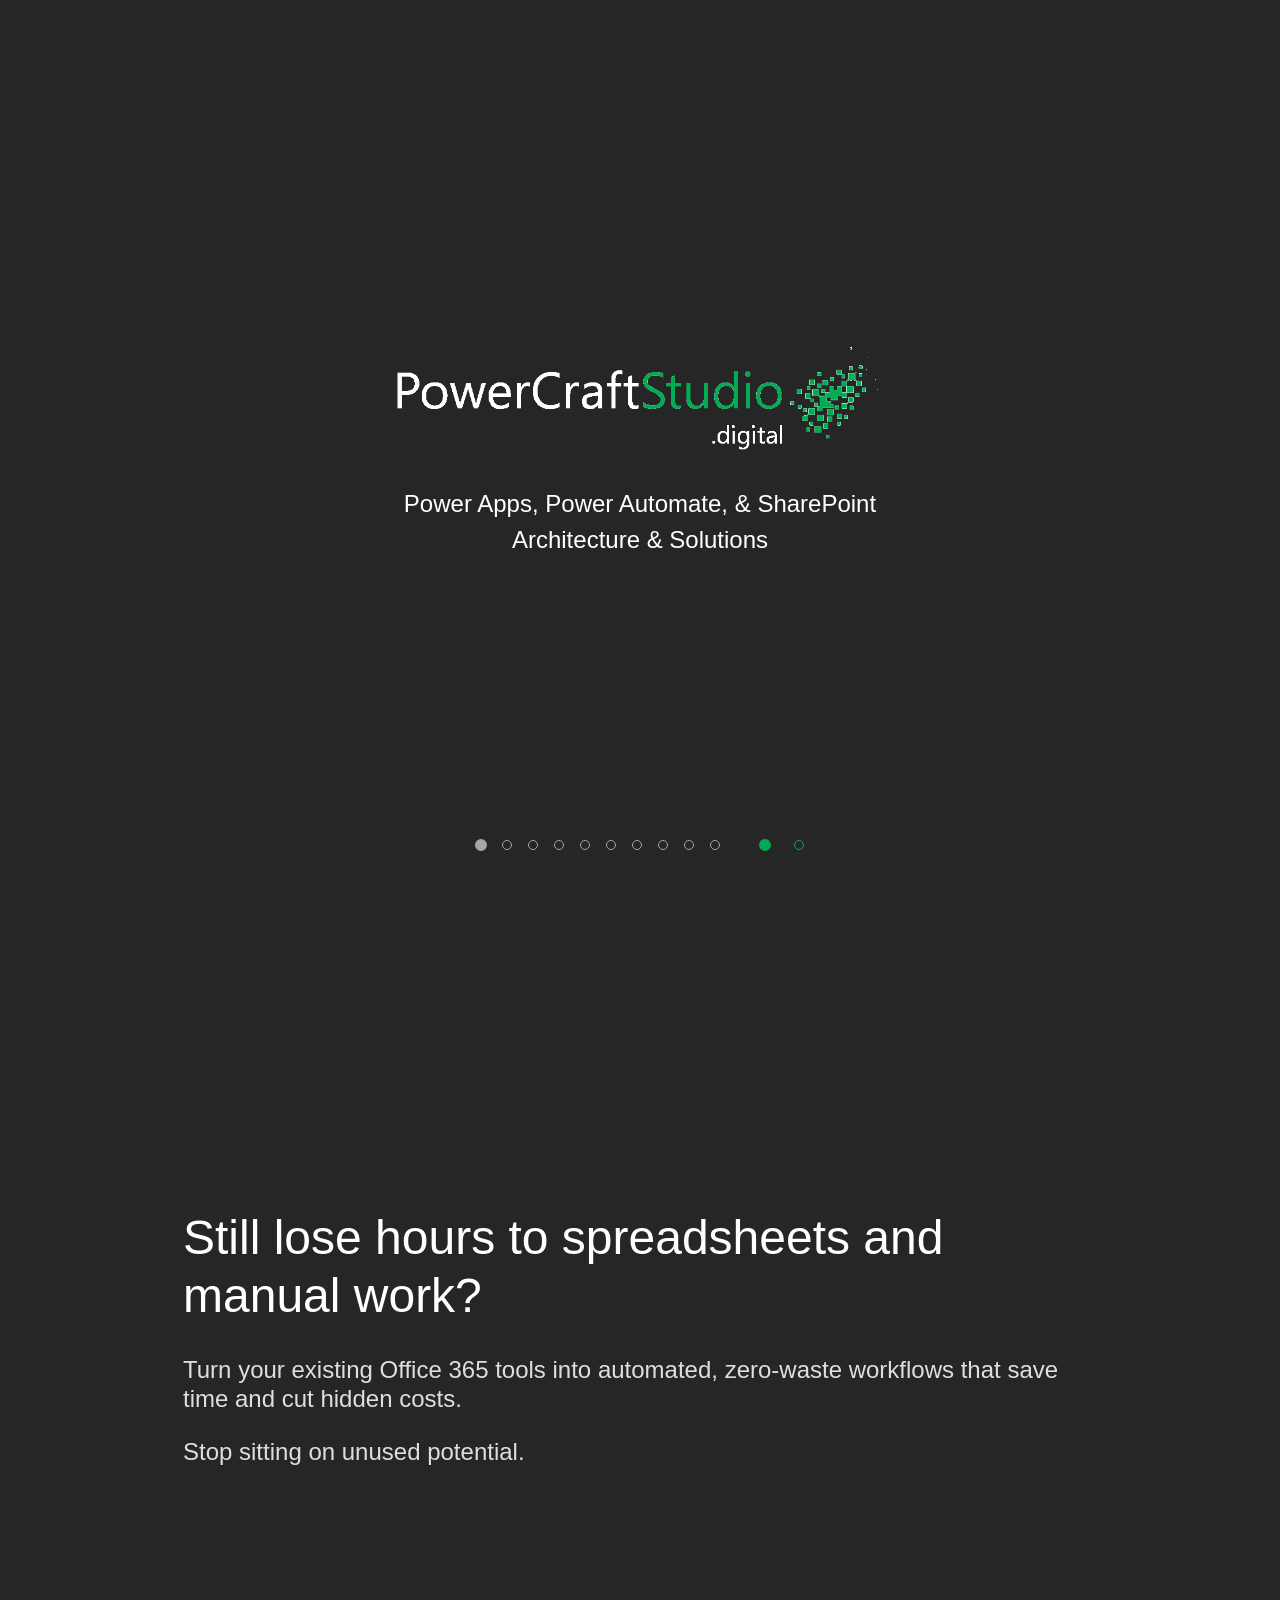
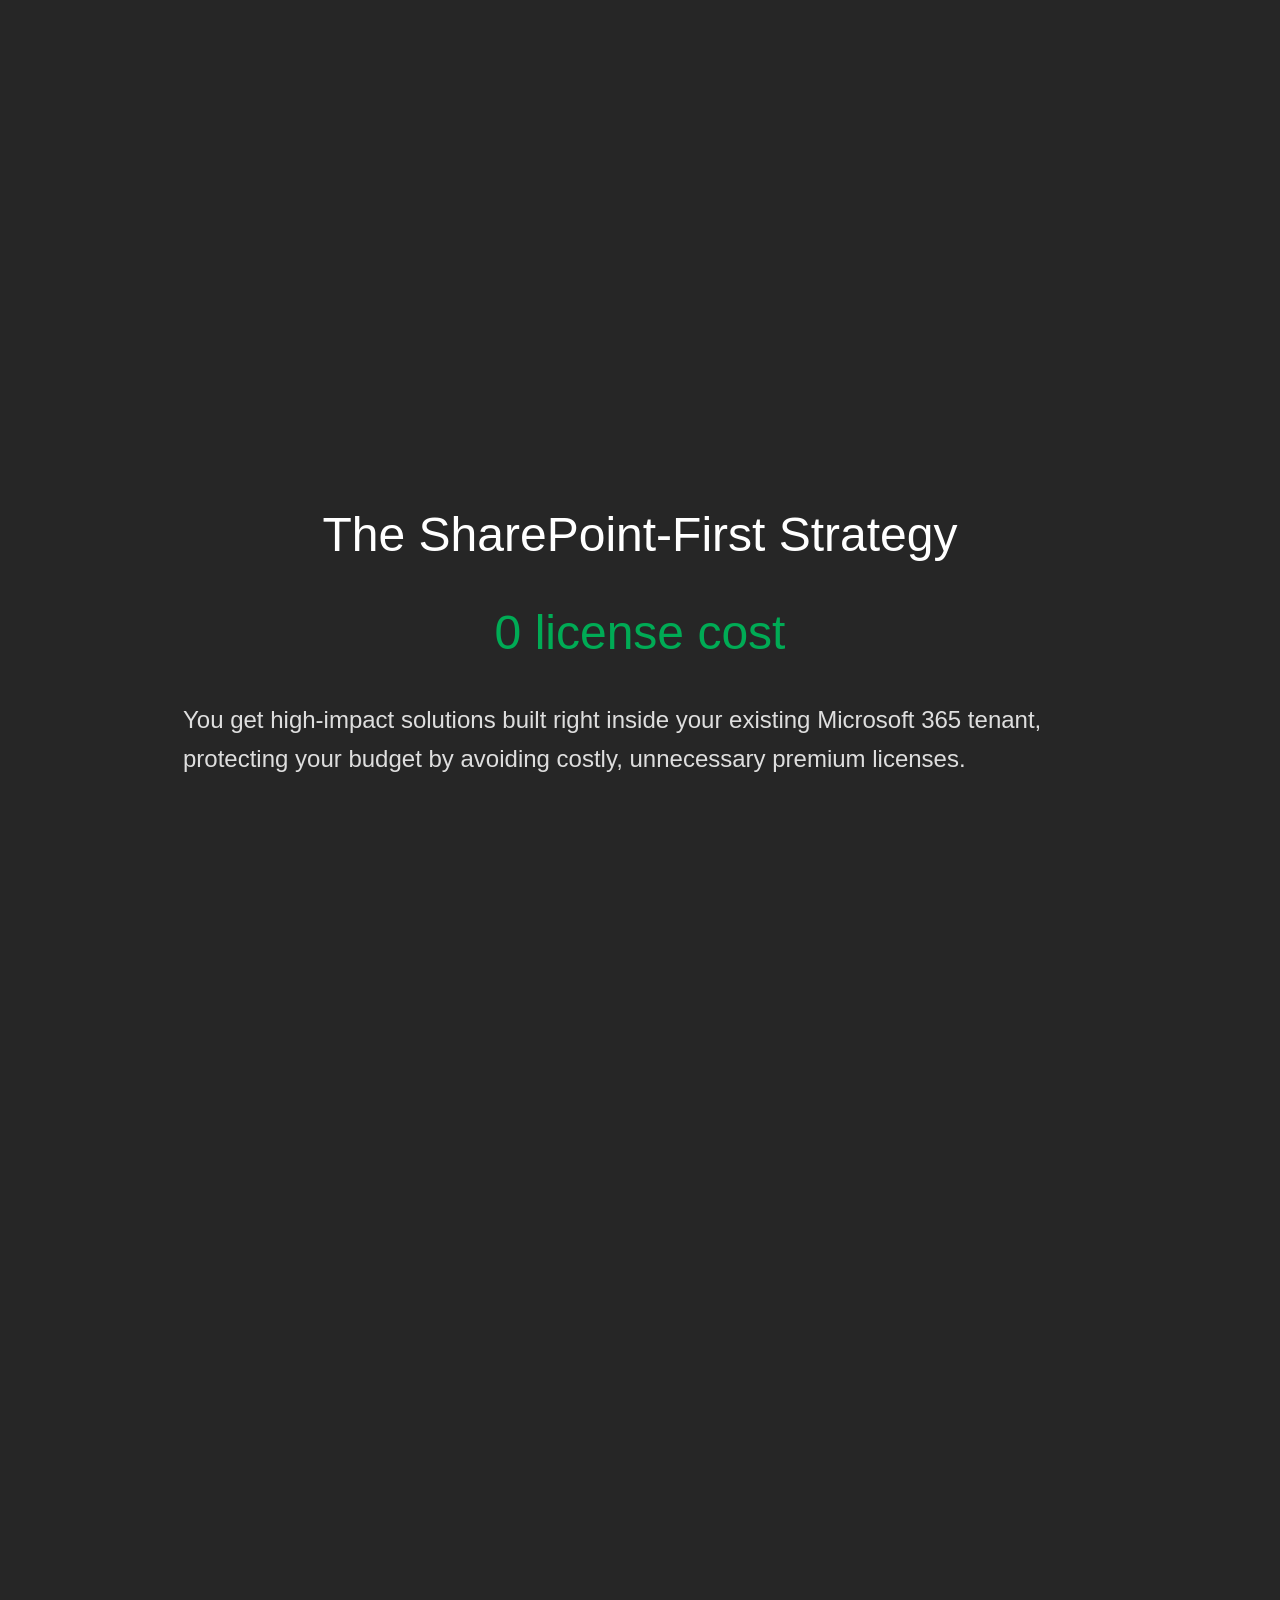
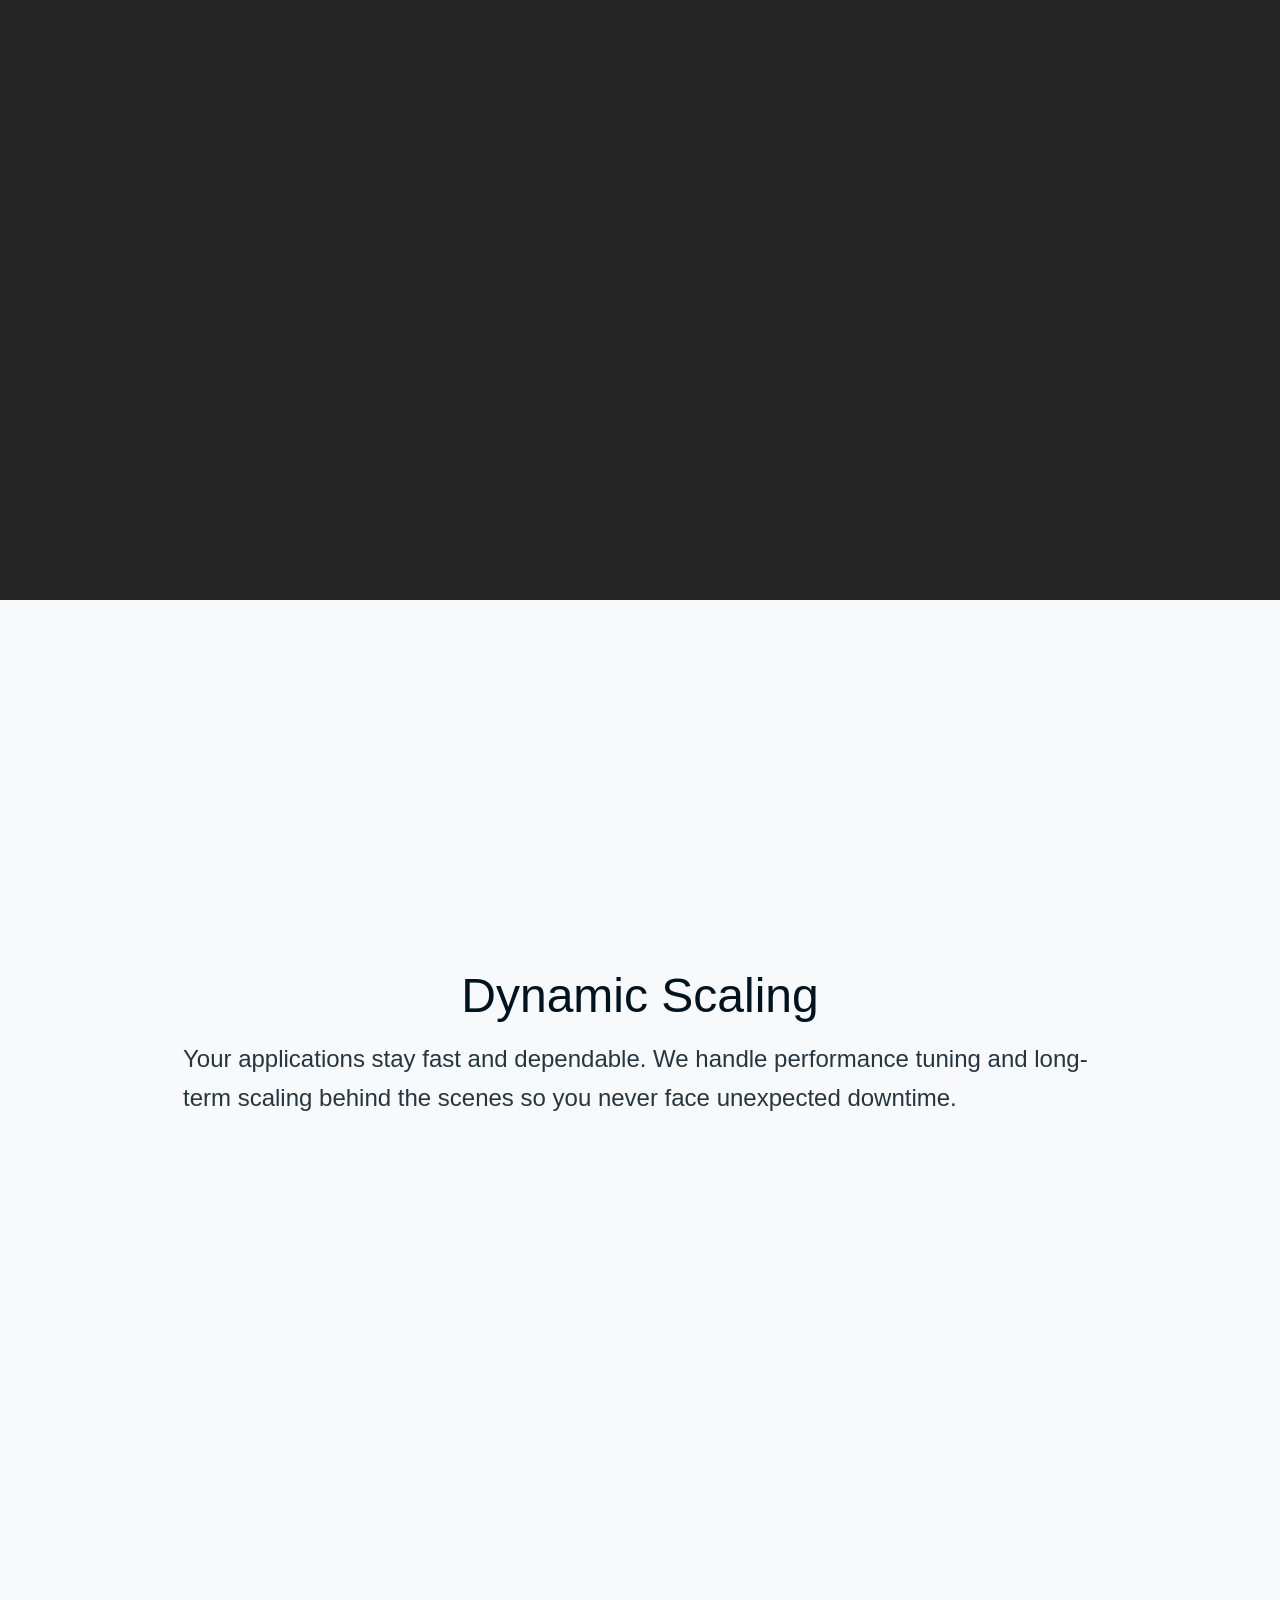
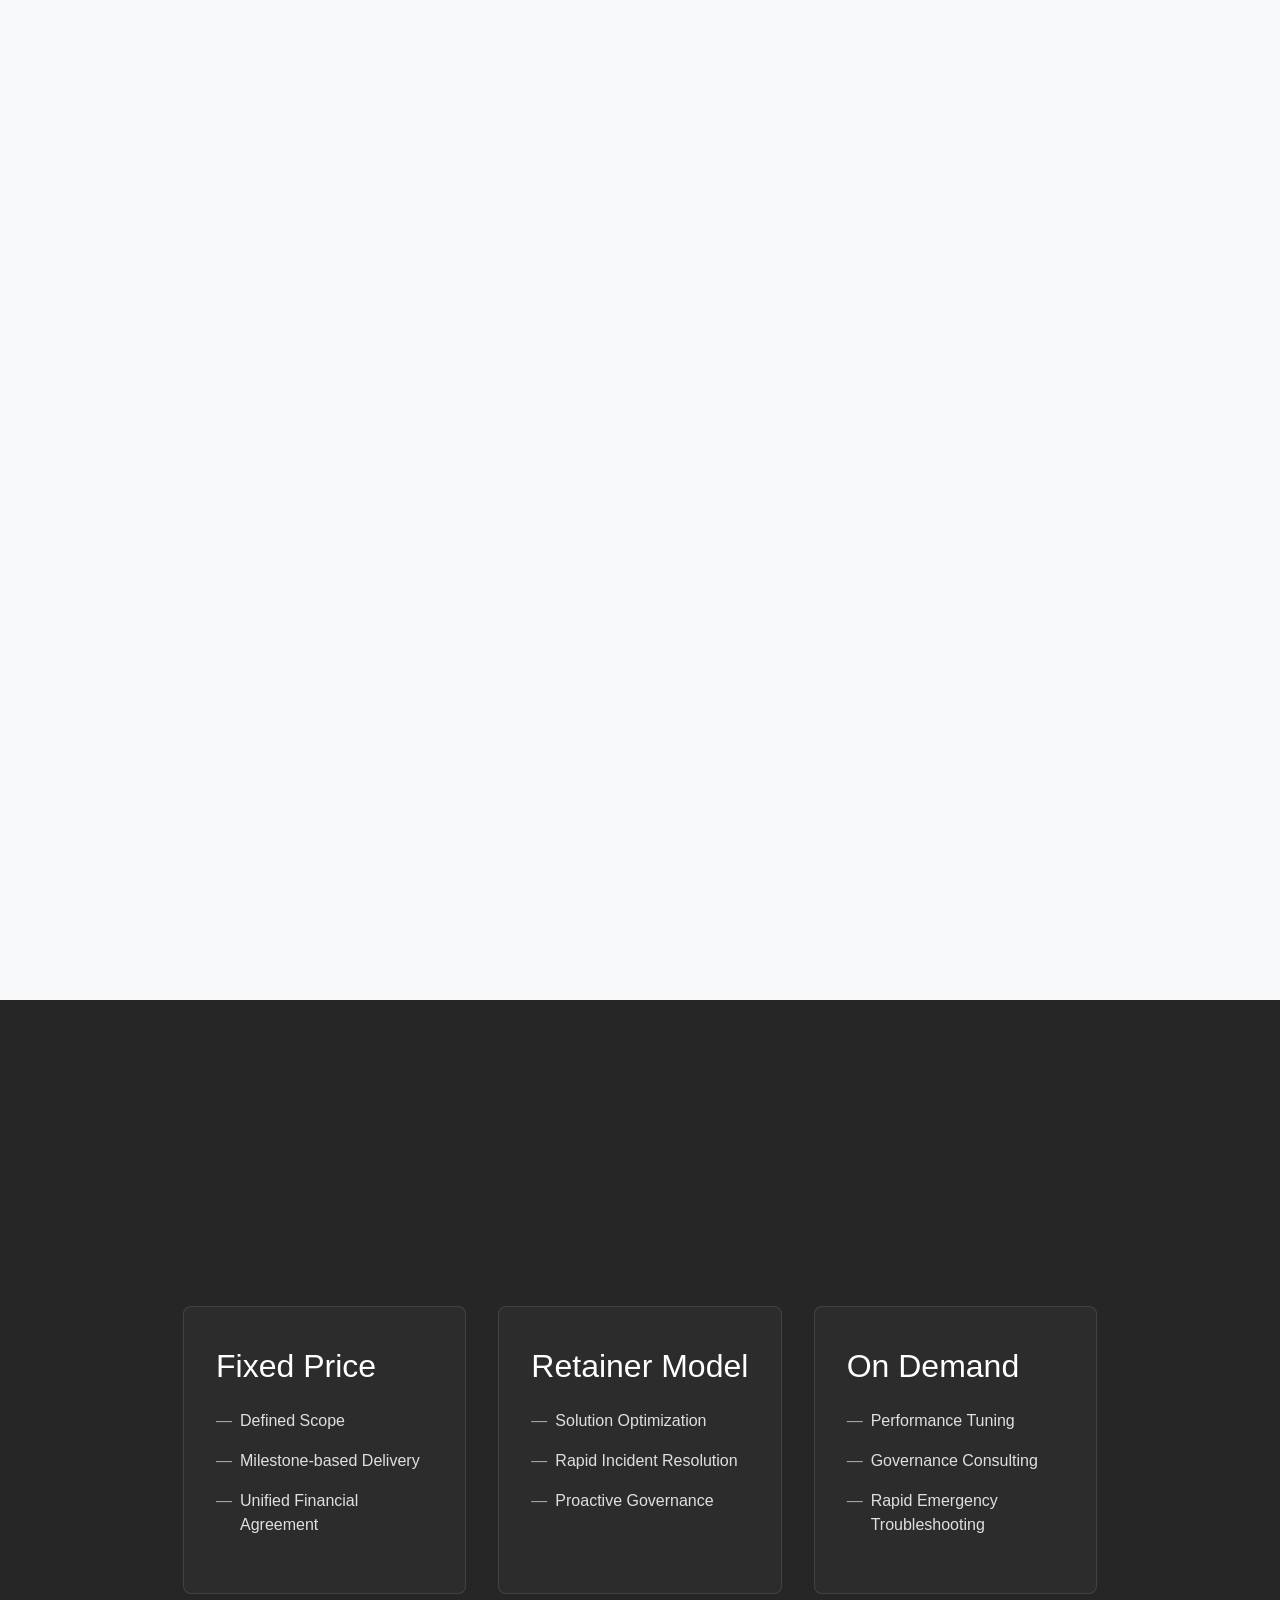
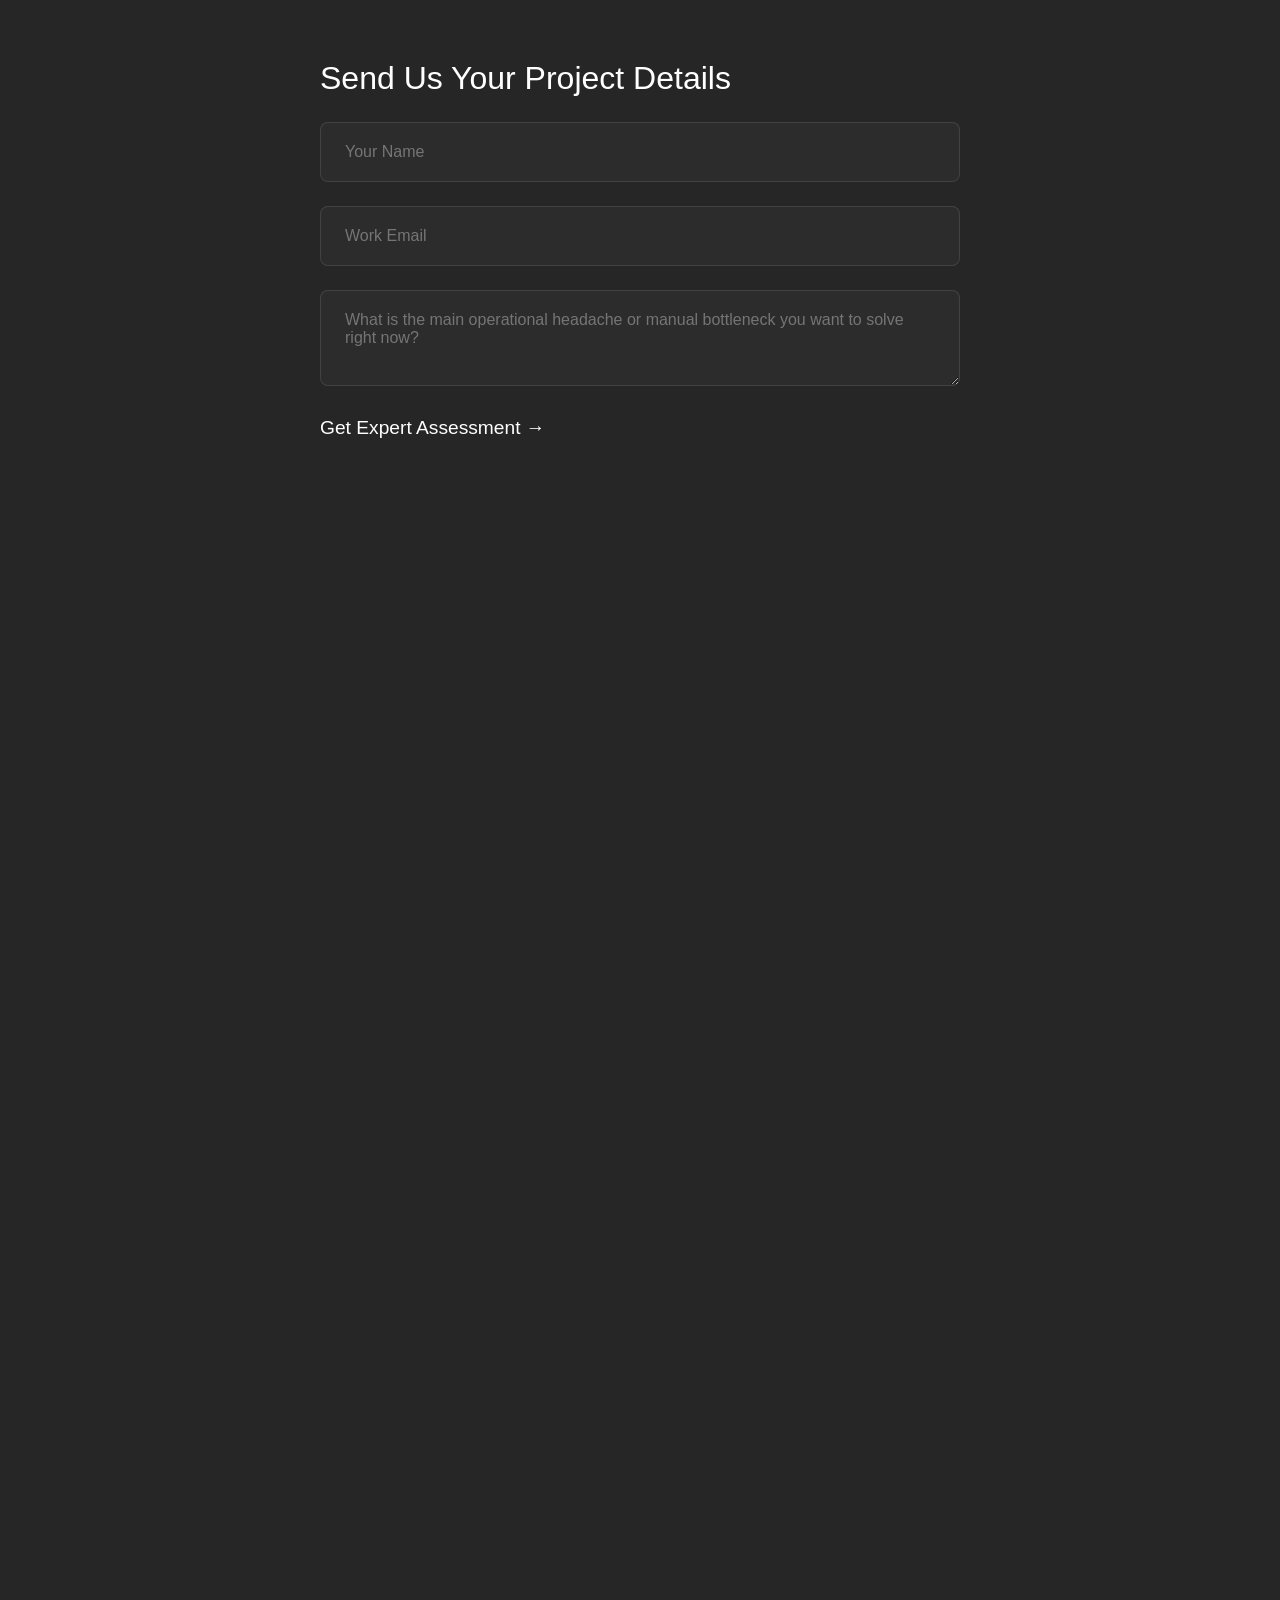
<file: index.html>
<!DOCTYPE html>
<html lang="en">

<head>
    <meta charset="UTF-8">
    <meta name="viewport" content="width=device-width, initial-scale=1.0">
    <title>PowerCraftStudio</title>
    <link rel="stylesheet" href="css/style.css">
</head>

<body class="lang-en page-landing">

    <!-- O container pai do header precisa ser isolado -->
    <div id="mobile-header-portal">
        <header class="mobile-lang-header">
            <div class="mobile-lang-options">
                <button class="lang-dot active" id="btnEnMobile" data-lang="en" title="English"></button>
                <button class="lang-dot" id="btnPtMobile" data-lang="pt" title="Português"></button>
            </div>
        </header>
    </div>
    <!-- ... resto do HTML ... -->

    <!-- GLOBAL LAYERS: Floating centered at the top of the screen -->
    <!--div class="nav-navigation-container" style="text-align: center; position: absolute; bottom: 20px; left: 0; right: 0;""-->
    <div class="global-navigation-overlay">
        <nav class="global-menu">
            <!-- 6 Section Navigation Dots with Dynamic Language Tooltips -->
            <a href="#landing" class="nav-dot active" data-en="Top" data-pt="Inicio"></a>
            <a href="#home" class="nav-dot" data-en="Challenge" data-pt="Desafio"></a>
            <a href="#about" class="nav-dot" data-en="Our Approach" data-pt="Nossa Abordagem"></a>
            <a href="#services" class="nav-dot" data-en="Capabilities" data-pt="Especialidades"></a>
            <a href="#engagement" class="nav-dot" data-en="Flexibility" data-pt="Flexibilidade"></a>
            <a href="#contact" class="nav-dot" data-en="Start a Conversation" data-pt="Vamos Conversar"></a>

            <!-- Case Navigation Dots with Tooltips -->
            <a href="#case-1" class="nav-dot" data-en="Marketing Funds" data-pt="Verbas de Marketing"></a>
            <a href="#case-2" class="nav-dot" data-en="Variable Compensation" data-pt="Remuneração Variável"></a>
            <a href="#case-3" class="nav-dot" data-en="Customer Registration" data-pt="Cadastro de Clientes"></a>
            <a href="#case-4" class="nav-dot" data-en="Digital Purchase" data-pt="Requisição Digital"></a>

            <!-- Two Equal-Sized Clean Language Dots with Dynamic Language Tooltips (No text inside) -->
            <button class="lang-dot active" id="btnEn" data-en="English" data-pt="Inglês"></button>
            <button class="lang-dot" id="btnPt" data-en="Portuguese" data-pt="Português"></button>
        </nav>
    </div>

    <!-- ============================================================
     LANDING — tela de abertura (só na home)
     ============================================================ -->
    <section id="landing" class="landing !important">
        <div class="landing__content">
            <img src="img/logo.png" alt="PowerCraftStudio" class="landing__logo">
            <div id="logoWrapper" class="logo-wrapper">
                <p class="landing__tagline" data-en="Power Apps, Power Automate, & SharePoint Architecture & Solutions"
                    data-pt="Power Apps, Power Automate & SharePoint Arquitetura & Soluções">
                    Power Apps, Power Automate, & SharePoint Architecture & Solutions
                </p>

                <div class="image-popup expanded-card">
                    <img src="img/power-platform.png" alt="Logo Popup Preview">
                </div>
            </div>
        </div>
    </section>

    <!-- Logo Fixo Global no Canto Superior Direito -->
    <div class="global-logo-overlay">
        <img src="img/logo.png" alt="PowerCraftStudio" id="globalLogo" />
    </div>

    <!-- FIRST COMPONENT PANEL: HOME SECTION -->
    <section id="home" class="main-section single-view">
        <main class="section-core">
            <div class="text-group">
                <h4 class="section-badge" data-en="Enterprise Automation" data-pt="Automação Emprwsarial">Enterprise Automation</h4>
                <h1 data-en="Still lose hours to spreadsheets and manual work?"
                    data-pt="Ainda perde horas em planilhas e trabalho manual?">
                    Still lose hours to spreadsheets and manual work?</h1>
                <h3 data-en="Turn your existing Office 365 tools into automated, zero-waste workflows that save time and cut hidden costs."
                    data-pt="Transforme as ferramentas que você já tem no Office 365 em fluxos automatizados que economizam tempo e eliminam custos invisíveis.">
                    Turn your existing Office 365 tools into automated, zero-waste
                    workflows that save time and cut hidden costs.</h3>
                <h3 data-en="Stop sitting on unused potential." data-pt="Pare de deixar potencial estocado.">
                    Stop sitting on unused potential.</h3>
                <!--div id="logoWrapper" class="logo-wrapper">
                    <div>
                        <h3 style="margin-bottom: 0px !important;"
                            data-en="Continue to see what we can do for you with Power Platform."
                            data-pt="Continue a explorar o que podemos fazer por você com a Power Platform.">Continue to
                            see what we can do for you
                            with Power Platform.</h3><br>
                        <h4 style="color:#A6A6A6" data-en="(Mouse over here)"
                            data-pt="(Passe o cursor sobre esta área)">(Mouse over here)
                        </h4>
                    </div>
                    <!-div class="image-popup expanded-card">
                        <img src="img/power-platform.png" alt="Logo Popup Preview">

                    </div>
                </div-->
                <!--img class="logo-img" src="img/logo.png" alt="Logo"-->
            </div>
        </main>
    </section>

    <!-- DYNAMIC LAYERED ABOUT SECTION -->
    <section id="about" class="about-sticky-timeline">
        <div class="sticky-viewport-container">
            <!-- LAYER 0: Intro -->
            <div class="about-layer layer-intro active-layer">
                <h4 class="section-badge" data-en="Our Approach" data-pt="Nossa Abordagem">Our Approach</h4>
                <div class="section-core single-inner-layout">
                    <div class="text-group central-intro">
                        <h1 data-en="Engineering That Eliminates Friction" data-pt="Engenharia Que Elimina Fricção">
                            Engineering That Eliminates Friction</h1>
                        <h3 data-en="We help your enterprise run at peak efficiency, turning complex, messy workflows into smooth, reliable applications that your team will actually love to use."
                            data-pt="Ajudamos sua empresa a operar com máxima eficiência, transformando fluxos complexos e caóticos em aplicações fluidas e confiáveis que sua equipe vai gostar de usar.">
                            We help your enterprise run at peak efficiency, turning complex, messy workflows into
                            smooth,
                            reliable applications that your team will actually love to use.
                        </h3>
                    </div>
                </div>
                <!-- Dica de Scroll Visual com Tooltip à Esquerda -->
                <div class="scroll-arrow-container">
                    <div class="scroll-arrow">↓</div>
                    <span class="scroll-tooltip" data-en="Scroll to reveal layers"
                        data-pt="Role para explorar as camadas">
                        Scroll to reveal layers
                    </span>
                </div>
            </div>
            <!-- LAYER 1: Process Cycle Time -->
            <div class="about-layer layer-card" id="card-layer-1">
                <h4 class="section-badge" data-en="Our Approach" data-pt="Nossa Abordagem">Our Approach</h4>
                <div class="section-core split-columns-layout">
                    <div class="column-left-media">
                        <h1 style="margin-bottom: 40px;" data-en="Process Cycle Time"
                            data-pt="Tempo de Ciclo de Processos">Process Cycle Time</h1>
                        <div class="key-indicator-pill" style="text-align: left;">
                            <h1 class="about-col__indicator" data-en="80% faster" data-pt="80% mais rápido">80%
                                faster</h1>
                        </div>
                        <div class="column-right-text">
                            <h3 data-en="Your team gets hours back by cutting out manual bottlenecks, bloated spreadsheets, and clunky steps that traditional IT usually leaves behind."
                                data-pt="Sua equipe recupera horas preciosas ao eliminarmos gargalos manuais, planilhas inchadas e etapas engessadas que a TI tradicional costuma ignorar.">
                                Your team gets hours back by cutting out manual bottlenecks, bloated spreadsheets, and
                                clunky steps that traditional IT usually leaves behind.
                            </h3>
                        </div>
                    </div>
                </div>
            </div>
            <!-- LAYER 2: Operational Effort -->
            <div class="about-layer layer-card" id="card-layer-2">
                <h4 class="section-badge" data-en="Our Approach" data-pt="Nossa Abordagem">Our Approach</h4>
                <div class="section-core split-columns-layout">
                    <div class="column-left-media">
                        <h1 style="margin-bottom: 40px;" data-en="Operational Effort" data-pt="Esforço Operacional">
                            Operational Effort</h1>
                        <div class="key-indicator-pill">
                            <h1 class="about-col__indicator" data-en="70%+ less" data-pt="70%+ menos">70%+ less
                            </h1>
                        </div>
                        <div class="column-right-text">
                            <h3 data-en="You don’t need a disruptive software overhaul. We connect the Power Platform directly to your legacy systems, giving your departments custom, secure tools in weeks instead of months."
                                data-pt="Você não precisa de uma reforma dolorosa de software. Conectamos a Power Platform diretamente aos seus sistemas legados, entregando ferramentas departamentais seguras e sob medida em semanas, e não meses.">
                                You don’t need a disruptive software overhaul. We connect the Power Platform
                                directly to your legacy systems, giving your departments custom, secure tools in weeks
                                instead of months.
                            </h3>
                        </div>
                    </div>
                </div>
            </div>


            <!-- LAYER 3: The SharePoint-First Strategy -->
            <div class="about-layer layer-card" id="card-layer-3">
                <h4 class="section-badge" data-en="Our Approach" data-pt="Nossa Abordagem">Our Approach</h4>
                <div class="section-core split-columns-layout">
                    <div class="column-left-media">
                        <h1 style="margin-bottom: 40px;" data-en="The SharePoint-First Strategy"
                            data-pt="Estratégia SharePoint-First">The SharePoint-First Strategy</h1>
                        <div class="key-indicator-pill">
                            <h1 data-en="0 license cost" data-pt="0 custo de licença">0 license cost</h1>
                        </div>
                        <div class="column-right-text">
                            <h3 data-en="You get high-impact solutions built right inside your existing Microsoft 365 tenant, protecting your budget by avoiding costly, unnecessary premium licenses."
                                data-pt="Você ganha soluções de alto impacto construídas diretamente no seu ambiente atual do Microsoft 365, protegendo o seu orçamento ao evitar licenças premium caras e desnecessárias.">
                                You get high-impact solutions built right inside your existing Microsoft 365 tenant,
                                protecting your budget by avoiding costly, unnecessary premium licenses.
                            </h3>
                        </div>
                    </div>
                </div>
            </div>
        </div>
    </section>

    <!-- DYNAMIC LAYERED SERVICES SECTION -->
    <section id="services" class="about-sticky-timeline services-theme-override">
        <div class="sticky-viewport-container">

            <!-- LAYER 0: Intro -->
            <div class="about-layer layer-intro active-layer">
                <h4 class="section-badge" data-en="Capabilities" data-pt="Especialidades">Capabilities</h4>
                <div class="section-core single-inner-layout">
                    <div class="text-group central-intro">
                        <h1 style="font-weight: 400;" data-en="High-Performance Execution, Zero Headaches"
                            data-pt="Alta Performance, Zero Dor de Cabeça">
                            High-Performance Execution, Zero Headaches</h1>
                        <h3 style="font-weight: 400;"
                            data-en="Smart engineering designed to mitigate risks, secure predictable results, and scale your ROI."
                            data-pt="Engenharia inteligente projetada para mitigar riscos, garantir resultados previsíveis e escalar o seu ROI.">
                            Smart engineering designed to mitigate risks,
                            secure predictable results, and scale your ROI.</h3>
                    </div>
                </div>
                <!-- Dica de Scroll Visual com Tooltip à Esquerda -->
                <div class="scroll-arrow-container">
                    <div class="scroll-arrow">↓</div>
                    <span class="scroll-tooltip" data-en="Scroll to reveal layers"
                        data-pt="Role para explorar as camadas">
                        Scroll to reveal layers
                    </span>
                </div>
            </div>

            <!-- LAYER 1: End-to-End Execution -->
            <div class="about-layer layer-card" id="services-card-layer-1">
                <h4 class="section-badge" data-en="Capabilities" data-pt="Especialidades">Capabilities</h4>
                <div class="section-core split-columns-layout">
                    <div class="column-left-media">
                        <div class="column-left-media">
                            <h1 style="margin-bottom: 40px; font-weight: 400; " data-en="End-to-End Execution & Rollout"
                                data-pt="Execução e Implantação de Ponta a Ponta">
                                End-to-End Execution & Rollout</h1>
                        </div>
                        <div class="column-right-text">
                            <h3 style="font-weight: 400;"
                                data-en="You get clear project mapping, custom engineering, and smooth multi-platform rollouts, so your team can start using the tools quickly without launch disruptions."
                                data-pt="Você recebe mapeamento claro de projetos, engenharia sob medida e implantações suaves em multiplataforma para que sua equipe comece a usar as ferramentas rapidamente e sem interrupções.">
                                You get clear project mapping, custom engineering, and smooth multi-platform rollouts—so
                                your team can start using the tools quickly without launch disruptions.
                            </h3>
                        </div>
                    </div>
                </div>
            </div>

            <!-- LAYER 2: Scalable Architecture -->
            <div class="about-layer layer-card" id="services-card-layer-2">
                <h4 class="section-badge" data-en="Capabilities" data-pt="Especialidades">Capabilities</h4>
                <div class="section-core split-columns-layout">
                    <div class="column-left-media">
                        <div class="column-left-media">
                            <h1 style="font-weight: 400;" data-en="Scalable Architecture & System Design"
                                data-pt="Arquitetura Escalável e Design de Sistemas">
                                Scalable Architecture & System Design</h1>
                        </div>
                        <div class="column-right-text">
                            <h3 style="font-weight: 400;"
                                data-en="We build robust, secure systems that plug directly into what you already have, saving your IT team from maintenance nightmares as your company grows."
                                data-pt="Criamos sistemas robustos e seguros que se conectam diretamente ao que você já possui, poupando sua equipe de TI de pesadelos de manutenção conforme sua empresa cresce.">
                                We build robust, secure systems that plug directly into what you already have, saving
                                your
                                IT team from maintenance nightmares as your company grows.
                            </h3>
                        </div>
                    </div>
                </div>
            </div>

            <!-- LAYER 3: Proactive Optimization -->
            <div class="about-layer layer-card" id="services-card-layer-3">
                <h4 class="section-badge" data-en="Capabilities" data-pt="Especialidades">Capabilities</h4>
                <div class="section-core split-columns-layout">
                    <div class="column-left-media">
                        <div class="column-left-media">
                            <h1 data-en="Dynamic Scaling" data-pt="Escalabilidade Dinâmica" style="font-weight: 400;">
                                Dynamic Scaling</h1>
                        </div>
                        <div class="column-right-text">
                            <h3 style="font-weight: 400;"
                                data-en="Your applications stay fast and dependable. We handle performance tuning and long-term scaling behind the scenes so you never face unexpected downtime."
                                data-pt="Suas aplicações permanecem rápidas e confiáveis. Cuidamos do ajuste fino e da escalabilidade nos bastidores para que você nunca enfrente paradas inesperadas.">
                                Your applications stay fast and dependable. We handle performance tuning and long-term
                                scaling behind the scenes so you never face unexpected downtime.
                            </h3>
                        </div>
                    </div>
                </div>
            </div>
        </div>
    </section>

    <!-- ENGAGEMENT SECTION -->
    <section id="engagement" class="about-sticky-timeline">
        <div class="sticky-viewport-container">

            <!-- LAYER 0: Intro View -->
            <div class="about-layer layer-intro active-layer">
                <h4 class="section-badge" data-en="Flexibility" data-pt="Flexibilidade">Flexibility</h4>
                <div class="section-core single-inner-layout">
                    <div class="text-group central-intro">
                        <h1 data-en="Tailored Collaboration Models" data-pt="Modelos de Parceria Sob Medida">Tailored
                            Collaboration Models</h1>
                        <br>
                        <h3 data-en="Structured Predictability & Ad-Hoc Agility. Services can be contracted as a comprehensive end-to-end initiative or as standalone specialized modules tailored to your immediate needs."
                            data-pt="Previsibilidade Estruturada e Agilidade Sob Demanda. Os serviços podem ser contratados como um projeto completo de ponta a ponta ou como módulos especializados individuais adaptados às suas necessidades imediatas.">
                            Structured Predictability & Ad-Hoc Agility. Services can be contracted as a comprehensive
                            end-to-end initiative or as standalone specialized modules tailored to your immediate needs.
                        </h3>
                    </div>
                </div>
                <!-- Dica de Scroll Visual com Tooltip à Esquerda -->
                <div class="scroll-arrow-container">
                    <div class="scroll-arrow">↓</div>
                    <span class="scroll-tooltip" data-en="Scroll to reveal layers"
                        data-pt="Role para explorar as camadas">
                        Scroll to reveal layers
                    </span>
                </div>
            </div>

            <!-- LAYER 1: 3-Column Models Grid -->
            <div class="about-layer layer-card" id="engagement-layer-1">
                <h4 class="section-badge" data-en="Flexibility" data-pt="Flexibilidade">Flexibility</h4>
                <div class="section-core single-inner-layout">
                    <div class="engagement-grid">

                        <!-- Column 1: Fixed Price -->
                        <div class="engagement-card">
                            <h1 data-en="Fixed Price" data-pt="Preço Fechado">Fixed Price</h1>
                            <ul class="engagement-list">
                                <li data-en="Defined Scope" data-pt="Escopo Definido">Defined Scope</li>
                                <li data-en="Milestone-based Delivery" data-pt="Entregas por Etapas">Milestone-based
                                    Delivery</li>
                                <li data-en="Unified Financial Agreement" data-pt="Acordo Financeiro Unificado">Unified
                                    Financial Agreement</li>
                            </ul>
                        </div>
                        <!-- Column 2: Retainer Model -->
                        <div class="engagement-card">
                            <h1 data-en="Retainer Model" data-pt="Modelo Contínuo">Retainer Model</h1>
                            <ul class="engagement-list">
                                <li data-en="Solution Optimization" data-pt="Otimização Contínua">Solution Optimization
                                </li>
                                <li data-en="Rapid Incident Resolution" data-pt="Resolução Rápida de Incidentes">Rapid
                                    Incident Resolution</li>
                                <li data-en="Proactive Governance" data-pt="Governança Proativa">Proactive Governance
                                </li>
                            </ul>
                        </div>

                        <!-- Column 3: On Demand -->
                        <div class="engagement-card">
                            <h1 data-en="On Demand" data-pt="Sob Demanda">On Demand</h1>
                            <ul class="engagement-list">
                                <li data-en="Performance Tuning" data-pt="Ajuste Fino de Performance">Performance Tuning
                                </li>
                                <li data-en="Governance Consulting" data-pt="Consultoria de Governança">Governance
                                    Consulting</li>
                                <li data-en="Rapid Emergency Troubleshooting" data-pt="Suporte de Emergência Rápido">
                                    Rapid Emergency Troubleshooting</li>
                            </ul>
                        </div>
                    </div>
                </div>
            </div>
        </div>
    </section>

    <!-- DYNAMIC LAYERED CONTACT SECTION -->
    <section id="contact" class="about-sticky-timeline contact-timeline-3layers">
        <div class="sticky-viewport-container">

            <!-- LAYER 0: The Big Headline -->
            <div class="about-layer layer-intro active-layer">
                <div class="section-core single-inner-layout">
                    <div class="text-group central-intro">
                        <h1 data-en="Start a Conversation" data-pt="Vamos Conversar">
                            Start a Conversation
                        </h1>
                        <h3 data-en="Let’s eliminate the manual noise and build a streamlined solution that actually works."
                            data-pt="Vamos eliminar o ruído manual e construir uma solução fluida que realmente funciona.">
                            Let’s eliminate the manual noise and build a streamlined solution that actually works.
                        </h3>
                    </div>
                </div>
                <div class="scroll-arrow-container">
                    <div class="scroll-arrow">↓</div>
                    <span class="scroll-tooltip" data-en="Scroll to reveal layers"
                        data-pt="Role para explorar as camadas">
                        Scroll to reveal layers
                    </span>
                </div>
            </div>

            <!-- LAYER 1: Texto Motivador com o mesmo padrão do Layer 0 e links duplos -->
            <div class="about-layer layer-card" id="contact-layer-1">
                <h4 class="section-badge" data-en="Start a Conversation" data-pt="Vamos Conversar">Start a Conversation
                </h4>
                <div class="section-core single-inner-layout">
                    <div class="text-group central-intro">
                        <h1 data-en="Tell Us Where It Hurts" data-pt="Onde Dói o Seu Processo?">
                            Tell Us Where It Hurts
                        </h1>
                        <h3 data-en="Describe your current operational challenge, spreadsheet overload, or system roadblock. We’ll analyze it and get back with a clear engineering perspective."
                            data-pt="Descreva seu desafio operacional atual, excesso de planilhas ou gargalo no sistema. Vamos analisar e retornar com uma perspectiva clara de engenharia.">
                            Describe your current operational challenge, spreadsheet overload, or system roadblock.
                            We’ll analyze it and get back with a clear engineering perspective.
                        </h3>

                        <!-- Links duplos lado a lado: Esquerda (Cases) e Direita (Ir para o Formulário) -->
                        <div class="contact-links-row">
                            <a href="#case-1" class="cases-link"
                                style="color: #A6A6A6; text-decoration: none; font-size: 1.1rem; font-weight: 300;">
                                <span data-en="↓ Explore Case Studies" data-pt="↓ Explorar Casos de Estudo">↓ Explore
                                    Case Studies</span>
                            </a>
                            <a href="#contact-layer-2" class="form-jump-link" onclick="scrollToContactForm(event)"
                                style="color: #00AB55; text-decoration: none; font-size: 1.1rem; font-weight: 300; margin-left: 32px;">
                                <span data-en="↓ Go to Contact Form" data-pt="↓ Ir para o Formulário">↓ Go to Contact
                                    Form</span>
                            </a>
                        </div>
                    </div>
                </div>
            </div>

            <!-- LAYER 2: Formulário Ampliado e Isolado -->
            <div class="about-layer layer-card" id="contact-layer-2">
                <h4 class="section-badge" data-en="Start a Conversation" data-pt="Vamos Conversar">Start a Conversation
                </h4>
                <div class="section-core single-inner-layout">
                    <div class="contact-form-expanded-wrapper">
                        <h2 style="font-size: var(--fs-h2); font-weight: 300; margin-bottom: 24px; color: #ffffff;"
                            data-en="Send Us Your Project Details" data-pt="Envie os Detalhes do seu Projeto">
                            Send Us Your Project Details
                        </h2>
                        <form id="contact-form" class="custom-form" action="https://formspree.io/f/mrperpao"
                            method="POST">
                            <div class="form-group">
                                <input type="text" id="name" name="name" required placeholder="Your Name"
                                    data-placeholder-en="Your Name" data-placeholder-pt="Seu Nome">
                            </div>

                            <div class="form-group">
                                <input type="email" id="email" name="email" required placeholder="Work Email"
                                    data-placeholder-en="Work Email" data-placeholder-pt="E-mail Corporativo">
                            </div>

                            <div class="form-group">
                                <textarea id="challenge" name="challenge" rows="3" required
                                    placeholder="What is the main operational headache or manual bottleneck you want to solve right now?"
                                    data-placeholder-en="What is the main operational headache or manual bottleneck you want to solve right now?"
                                    data-placeholder-pt="Qual é a principal dor de cabeça operacional ou gargalo manual que você quer resolver agora?"></textarea>
                            </div>

                            <div class="form-action" style="text-align: left;">
                                <button type="submit" class="btn-submit">
                                    <span data-en="Get Expert Assessment →" data-pt="Solicitar Avaliação Técnica →">Get
                                        Expert Assessment →</span>
                                </button>
                            </div>
                        </form>
                    </div>
                </div>
            </div>

        </div>
    </section>

    <!-- SEÇÃO DE CASES - ISOLADA E COM FUNDO CLARO -->
    <section id="case-1" class="cases-standalone-section">
        <h4 class="section-badge" data-en="High-Impact Solutions" data-pt="Soluções de Alto Impacto">High-Impact
            Solutions</h4>
        <div class="cases-inner-wrapper">

            <!-- Título do Case -->
            <h2 class="case-main-title" data-en="MARKETING FUND REQUEST & APPROVAL"
                data-pt="SOLICITAÇÃO & APROVAÇAO DE VERBA DE MARKETING">
                MARKETING FUND REQUEST & APPROVAL
            </h2>

            <!-- Grid Principal: Descrição na Esquerda / Imagem na Direita -->
            <div class="case-content-grid">

                <!-- Esquerda: Textos em fundo claro -->
                <div class="case-text-block">
                    <p data-en="Multilingual Power Platform solution to optimize and govern client promotion funding requests across Canada, Mexico, and South America."
                        data-pt="Solução multilíngue da Power Platform para otimizar e gerenciar as solicitações de financiamento promocional de clientes no Canadá, México e América do Sul.">
                        Multilingual Power Platform solution to optimize and govern client promotion funding requests
                        across Canada, Mexico, and South America.
                    </p>

                    <p data-en="The app enforces strict corporate compliance via a dynamic, tiered approval matrix routing up to the Board of Directors. "
                        data-pt="O aplicativo garante a estrita conformidade corporativa por meio de uma matriz de aprovação dinâmica e hierárquica, que chega até o Conselho de Administração.">
                        The app enforces strict corporate compliance via a dynamic, tiered approval matrix routing up to
                        the Board of Directors.
                    </p>

                    <p data-en="Additionally, the platform provides end-to-end accountability by requiring applicants to submit post-campaign expense and performance results directly into the system."
                        data-pt="Além disso, a plataforma fornece prestação de contas de ponta a ponta, exigindo que os solicitantes enviem despesas pós-campanha e resultados de desempenho diretamente para o sistema.">
                        Additionally, the platform provides end-to-end accountability by requiring applicants to submit
                        post-campaign expense and performance results directly into the system.
                    </p>
                </div>

                <!-- Direita: Imagem do Fluxo -->
                <div class="case-image-block">
                    <img src="img/case1-en.png" alt="Process Flow" class="case-img img-en">
                    <img src="img/case1-pt.png" alt="Fluxo de Processo" class="case-img img-pt">
                </div>

            </div>

            <!-- Rodapé: Key Indicators -->
            <div class="case-kpi-footer">
                <h3 data-en="KEY INDICATORS" data-pt="INDICADORES-CHAVE">KEY INDICATORS</h3>

                <div class="kpi-grid">
                    <div class="kpi-card">
                        <span class="kpi-number">70%</span>
                        <span class="kpi-label" data-en="Reduction in Develop Costs"
                            data-pt="Redução nos Custos de Desenvolvimento">Reduction in Develop Costs</span>
                    </div>

                    <div class="kpi-card">
                        <span class="kpi-number">100%</span>
                        <span class="kpi-label" data-en="End-to-End Audit Traceability"
                            data-pt="Rastreabilidade de Auditoria de Ponta a Ponta">End-to-End Audit Traceability</span>
                    </div>

                    <div class="kpi-card">
                        <span class="kpi-number">4</span>
                        <span class="kpi-label" data-en="Languages" data-pt="Idiomas Suportados">Languages</span>
                    </div>
                </div>
            </div>
        </div>
    </section>

    <!-- CASE 2: VARIABLE COMPENSATION -->
    <section id="case-2" class="cases-standalone-section">
        <h4 class="section-badge" data-en="High-Impact Solutions" data-pt="Soluções de Alto Impacto">High-Impact
            Solutions</h4>
        <div class="cases-inner-wrapper">

            <!-- Título do Case -->
            <h2 class="case-main-title" data-en="VARIABLE COMPENSATION" data-pt="COMPENSAÇÃO VARIÁVEL">
                VARIABLE COMPENSATION
            </h2>

            <!-- Grid Principal: Descrição na Esquerda / Imagem na Direita -->
            <div class="case-content-grid">

                <!-- Esquerda: Textos em fundo claro -->
                <div class="case-text-block">
                    <p data-en="Automated solution to eliminate manual Excel calculations by processing variable compensation for construction project employees using integrated HR, attendance, and payroll data. "
                        data-pt="Solução automatizada para eliminar os cálculos manuais em Excel, processando a remuneração variável de funcionários de projetos de construção usando dados integrados de RH, frequência e folha de pagamento.">
                        An automated solution eliminates manual Excel calculations by processing variable compensation
                        for construction project employees using integrated HR, attendance, and payroll data.
                    </p>

                    <p data-en="The app streamlines data distribution to each team group managers across the regional offices for validation."
                        data-pt="O aplicativo agiliza a distribuição de dados para os gerentes de cada equipe nos escritórios regionais para validação.">
                        The app streamlines data distribution to each team group managers across the regional offices
                        for validation..
                    </p>

                    <p data-en="Finally, the consolidated data is extracted from the app database and automatically sent to the payroll system."
                        data-pt="Por fim, os dados consolidados são extraídos do aplicativo e enviados automaticamente para o sistema de folha de pagamento.">
                        Finally, the consolidated data is extracted from the app database and automatically sent to the
                        payroll system.
                    </p>
                </div>

                <!-- Direita: Imagem do Fluxo -->
                <div class="case-image-block">
                    <img src="img/case2-en.png" alt="Variable Compensation Process Flow" class="case-img img-en">
                    <img src="img/case2-pt.png" alt="Fluxo de Processo de Compensação Variável" class="case-img img-pt">
                </div>

            </div>

            <!-- Rodapé: Key Indicators -->
            <div class="case-kpi-footer">
                <h3 data-en="KEY INDICATORS" data-pt="INDICADORES-CHAVE">KEY INDICATORS</h3>

                <div class="kpi-grid">
                    <div class="kpi-card">
                        <span class="kpi-number">260 hrs.</span>
                        <span class="kpi-label" data-en="Man/hours Saved" data-pt="Horas-homem economizadas">Man/hours
                            Saved</span>
                    </div>

                    <div class="kpi-card">
                        <span class="kpi-number">100%</span>
                        <span class="kpi-label" data-en="Calculation Accuracy"
                            data-pt="Precisão nos Cálculos">Calculation Accuracy</span>
                    </div>

                    <div class="kpi-card">
                        <span class="kpi-number">100%</span>
                        <span class="kpi-label" data-en="Audit Compliance" data-pt="Conformidade de Auditoria">Audit
                            Compliance</span>
                    </div>
                </div>
            </div>

        </div>
    </section>

    <!-- CASE 3: CUSTOMER REGISTRATION PROCESS UPGRADE -->
    <section id="case-3" class="cases-standalone-section">
        <h4 class="section-badge" data-en="High-Impact Solutions" data-pt="Soluções de Alto Impacto">High-Impact
            Solutions</h4>
        <div class="cases-inner-wrapper">

            <!-- Título do Case -->
            <h2 class="case-main-title" data-en="CUSTOMER REGISTRATION PROCESS UPGRADE"
                data-pt="ATUALIZAÇÃO DO PROCESSO DE CADASTRO DE CLIENTES">
                CUSTOMER REGISTRATION PROCESS UPGRADE
            </h2>

            <!-- Grid Principal: Descrição na Esquerda / Imagem na Direita -->
            <div class="case-content-grid">

                <!-- Esquerda: Textos em fundo claro -->
                <div class="case-text-block">
                    <p data-en="A robust solution, utilizing Power Apps, Power Automate, and SharePoint, integrated directly with Salesforce, replaced the legacy system that relied on SharePoint and Nintex databases for forms, workflows, and email notifications."
                        data-pt="Uma solução robusta, utilizando Power Apps, Power Automate e SharePoint, integrada diretamente ao Salesforce, substituiu o sistema legado que dependia de bases de dados do SharePoint e Nintex para formulários, fluxos de trabalho e notificações por e-mail.">
                        A robust solution, utilizing Power Apps, Power Automate, and SharePoint, integrated directly
                        with Salesforce, replaced the legacy system that relied on SharePoint and Nintex databases for
                        forms, workflows, and email notifications.
                    </p>

                    <p data-en="The app now automates the capture of data from prospective customers in Salesforce, directing them directly to the new platform."
                        data-pt="O aplicativo agora automatiza a captura de dados de clientes em potencial no Salesforce, direcionando-os diretamente para a nova plataforma.">
                        The app now automates the capture of data from prospective customers in Salesforce, directing
                        them directly to the new platform.
                    </p>

                    <p data-en="This completely eliminates manual data entry and accelerates cross-departmental evaluation and approval culminating in final approval by the dealership within the SAP corporate system."
                        data-pt="Isso elimina completamente a entrada manual de dados e acelera a avaliação e aprovação interdepartamental, culminando na aprovação final pela concessionária dentro do sistema corporativo SAP.">
                        This completely eliminates manual data entry and accelerates cross-departmental evaluation and
                        approval culminating in final approval by the dealership within the SAP corporate system.
                    </p>

                    <p data-en="In total 12 redesigned customer processes were redesigned, reducing total processing time by 55%."
                        data-pt="No total, 12 processos de atendimento ao cliente foram redesenhados, reduzindo o tempo total de processamento em 55%.">
                        In total 12 redesigned customer processes were redesigned, reducing total processing time by
                        55%.
                    </p>
                </div>

                <!-- Direita: Imagem do Fluxo -->
                <div class="case-image-block">
                    <img src="img/case3-en.png" alt="Customer Registration Process Flow" class="case-img img-en">
                    <img src="img/case3-pt.png" alt="Fluxo de Processo de Cadastro de Clientes" class="case-img img-pt">
                </div>

            </div>

            <!-- Rodapé: Key Indicators -->
            <div class="case-kpi-footer">
                <h3 data-en="KEY INDICATORS" data-pt="INDICADORES-CHAVE">KEY INDICATORS</h3>

                <div class="kpi-grid">
                    <div class="kpi-card">
                        <span class="kpi-number">55%</span>
                        <span class="kpi-label" data-en="Cycle Time Reduction" data-pt="Redução no Tempo de Ciclo">Cycle
                            Time Reduction</span>
                    </div>

                    <div class="kpi-card">
                        <span class="kpi-number">Zero</span>
                        <span class="kpi-label" data-en="Data Leakage" data-pt="Vazamento de Dados">Data Leakage</span>
                    </div>

                    <div class="kpi-card">
                        <span class="kpi-number">Zero</span>
                        <span class="kpi-label" data-en="Manual data transcription"
                            data-pt="Transcrição manual de dados">Manual data transcription</span>
                    </div>
                </div>
            </div>

        </div>
    </section>

    <!-- CASE 4: DIGITAL PURCHASE REQUISITION -->
    <section id="case-4" class="cases-standalone-section">
        <h4 class="section-badge" data-en="High-Impact Solutions" data-pt="Soluções de Alto Impacto">High-Impact
            Solutions</h4>
        <div class="cases-inner-wrapper">
            <!-- Título do Case -->
            <h2 class="case-main-title" data-en="DIGITAL PURCHASE REQUISITION" data-pt="REQUISIÇÃO DE COMPRA DIGITAL">
                DIGITAL PURCHASE REQUISITION
            </h2>

            <!-- Grid Principal: Descrição na Esquerda / Imagem na Direita -->
            <div class="case-content-grid">

                <!-- Esquerda: Textos em fundo claro -->
                <div class="case-text-block">
                    <p data-en="A 100% digital Power Platform application automates and governs the creation, validation, and approval of project purchase requisitions."
                        data-pt="Uma aplicação Power Platform 100% digital automatiza e controla a criação, validação e aprovação de requisições de compra de projetos.">
                        A 100% digital Power Platform application automates and governs the creation, validation, and
                        approval of project purchase requisitions.
                    </p>

                    <p data-en="The app enables users to submit digital purchase specifications for comprehensive scope and operational validation."
                        data-pt="O aplicativo permite que os usuários enviem especificações de compra digitais para validação completa do escopo e das operações.">
                        The app enables users to submit digital purchase specifications for comprehensive scope and
                        operational validation.
                    </p>

                    <p data-en="The solution enforces comprehensive compliance through a two-tier technical and managerial review, covering budget, sourcing, tax, and environmental criteria. "
                        data-pt="A solução garante a conformidade total por meio de uma revisão técnica e gerencial em duas etapas, abrangendo critérios de orçamento, fornecimento, impostos e meio ambiente.">
                        The solution enforces comprehensive compliance through a two-tier technical and managerial
                        review, covering budget, sourcing, tax, and environmental criteria.
                    </p>

                    <p data-en="Additionally, the application features operational control tools for approval workflows, enabling real-time tracking of each requisition and visual dashboards to monitor the status of every stage."
                        data-pt="Além disso, a aplicação possui ferramentas de controle operacional para fluxos de aprovação, permitindo o rastreamento em tempo real de cada requisição e painéis visuais para monitorar o status de cada etapa.">
                        Additionally, the application features operational control tools for approval workflows,
                        enabling real-time tracking of each requisition and visual dashboards to monitor the status of
                        every stage.
                    </p>
                </div>

                <!-- Direita: Imagem do Fluxo -->
                <div class="case-image-block">
                    <img src="img/case4-en.png" alt="Digital Purchase Requisition Process Flow" class="case-img img-en">
                    <img src="img/case4-pt.png" alt="Fluxo de Processo de Requisição de Compra Digital"
                        class="case-img img-pt">
                </div>

            </div>

            <!-- Rodapé: Key Indicators (Ajustado para 2 colunas para os 2 indicadores) -->
            <div class="case-kpi-footer">
                <h3 data-en="KEY INDICATORS" data-pt="INDICADORES-CHAVE">KEY INDICATORS</h3>

                <div class="kpi-grid-2col">
                    <div class="kpi-card">
                        <span class="kpi-number" style="font-size: 1.8rem; margin-top: 5px;">100%</span>
                        <span class="kpi-label" data-en="Paperless transition digital from request to fulfillment"
                            data-pt="Transição digital sem papel, da solicitação ao atendimento">Paperless transition
                            digital from request to fulfillment</span>
                    </div>

                    <div class="kpi-card">
                        <span class="kpi-number" style="font-size: 1.8rem; margin-top: 5px;">Real-Time</span>
                        <span class="kpi-label" data-en="Operation analytics, live insights, smarter decisions"
                            data-pt="Análise de operações, insights ao vivo e decisões mais inteligentes">Operation
                            analytics, live insights, smarter decisions</span>
                    </div>
                </div>
            </div>

        </div>
    </section>

    <footer class="site-footer">
        <div class="site-footer__content">

            <!-- Coluna 1 — Marca -->
            <div class="site-footer__col site-footer__col--brand">
                <img class="site-footer__logo" src="img/logo.png" alt="PowerCraftStudio" />

                <p class="site-footer__tagline"
                    data-en="PowerApps, PowerAutomate, &amp; SharePoint Architecture &amp; Solutions"
                    data-pt="Arquitetura &amp; Soluções em PowerApps, PowerAutomate e SharePoint">
                    PowerApps, PowerAutomate, &amp; SharePoint Architecture &amp; Solutions
                </p>

                <a class="site-footer__email" href="mailto:contact@powercraftstudio.digital">
                    contact@powercraftstudio.digital
                </a>
            </div>

            <!-- Coluna 2 — Navegação Geral -->
            <div class="site-footer__col site-footer__col--nav">
                <h4 class="site-footer__heading" data-en="Navigation" data-pt="Navegação">
                    Navigation
                </h4>

                <ul class="site-footer__links">
                    <li><a href="#landing" data-en="Top" data-pt="Inicio">Top</a></li>
                    <li><a href="#home" data-en="Challenge" data-pt="Desafio">Challenge</a></li>
                    <li><a href="#about" data-en="Our Approach" data-pt="Nossa Abordagem">Our Approach</a></li>
                    <li><a href="#services" data-en="Capability" data-pt="Especialidades">Capability</a></li>
                    <li><a href="#engagement" data-en="Flexibility" data-pt="Flexibiidade">Flexibility</a></li>
                    <li><a href="#contact" data-en="Start a Conversation" data-pt="Vamos Conversar">Start a
                            Conversation</a></li>
                </ul>
            </div>

            <!-- Coluna 3 — Cases de Sucesso -->
            <div class="site-footer__col site-footer__col--cases">
                <h4 class="site-footer__heading" data-en="High-Impact Solutons" data-pt="Soluções de Alto Impacto">
                    High-Impact Solutions
                </h4>

                <ul class="site-footer__links">
                    <li><a href="#case-1" data-en="Marketing Funds" data-pt="Verbas de Marketing">Marketing Funds</a>
                    </li>
                    <li><a href="#case-2" data-en="Variable Compensation" data-pt="Remuneração Variável">Variable
                            Compensation</a></li>
                    <li><a href="#case-3" data-en="Customer Registration" data-pt="Cadastro de Clientes">Customer
                            Registration</a></li>
                    <li><a href="#case-4" data-en="Digital Purchase" data-pt="Requisição Digital">Digital Purchase</a>
                    </li>
                </ul>
            </div>

            <!-- Coluna 4 — Redes Sociais / Connect -->
            <div class="site-footer__col site-footer__col--social">
                <h4 class="site-footer__heading" data-en="Connect" data-pt="Conecte-se">
                    Connect
                </h4>

                <ul class="site-footer__links">
                    <li>
                        <a class="site-footer__social-link"
                            href="https://www.linkedin.com/in/sergio-elias-powercraftstudio" target="_blank"
                            rel="noopener noreferrer" aria-label="LinkedIn — Sergio Elias / PowerCraftStudio">
                            <svg class="site-footer__social-icon" xmlns="http://www.w3.org/2000/svg" viewBox="0 0 24 24"
                                fill="currentColor" aria-hidden="true">
                                <path
                                    d="M20.45 20.45h-3.56v-5.57c0-1.33-.02-3.04-1.85-3.04-1.85 0-2.14 1.45-2.14 2.95v5.66H9.34V9h3.42v1.56h.05c.48-.9 1.64-1.85 3.37-1.85 3.6 0 4.27 2.37 4.27 5.46v6.28zM5.34 7.43a2.06 2.06 0 1 1 0-4.13 2.06 2.06 0 0 1 0 4.13zM7.12 20.45H3.56V9h3.56v11.45zM22.22 0H1.77C.79 0 0 .77 0 1.72v20.56C0 23.23.79 24 1.77 24h20.45c.98 0 1.78-.77 1.78-1.72V1.72C24 .77 23.2 0 22.22 0z" />
                            </svg>
                            <span>LinkedIn</span>
                        </a>
                    </li>
                </ul>
            </div>

        </div>

        <!-- Base do rodapé com Back to Top -->
        <div class="site-footer__bottom">
            <p class="site-footer__copyright">
                © <span class="js-year">2026</span> PowerCraftStudio – <span data-en="All Rights Reserved"
                    data-pt="Todos os Direitos Reservados">All Rights Reserved</span>
            </p>

            <a href="#home" class="site-footer__to-top"
                onclick="window.scrollTo({top: 0, behavior: 'smooth'}); return false;">
                <span data-en="Back to top" data-pt="Voltar ao topo">Back to top</span>
                <span class="site-footer__to-top-arrow">↑</span>
            </a>
        </div>
    </footer>

    <!-- Swapped to match your actual main.js file setup inside the js/ directory -->
    <script src="js/main.js"></script>
</body>

</html>
</file>
<file: css/style.css>
/* ============================================================
   1. VARIÁVEIS GLOBAIS E RESET
   ============================================================ */
:root {
  --bg-dark: #262626;
  --bg-light: #f8f9fa;
  --text-dark: #001320;
  --text-light: #FFFFFF;
  --accent: #00AB55;
  --text-muted: #A6A6A6;
  --text-muted-dark: rgba(0, 19, 32, 0.85);

  --font-family: 'Segoe UI', Arial, sans-serif;
  --fs-h1: 3rem;
  --fs-h2: 2rem;
  --fs-h3: 1.5rem;
  --fs-body: 1rem;
  --fs-small: 0.875rem;

  --side-padding: 183px;
  --transition: 0.4s cubic-bezier(0.25, 1, 0.5, 1);
}

* { box-sizing: border-box; margin: 0; padding: 0; }
html { scroll-behavior: smooth; }

body {
  font-family: var(--font-family);
  background-color: var(--bg-dark);
  color: var(--text-light);
  line-height: 1.5;
  overflow-x: hidden;
  -webkit-font-smoothing: antialiased;
}

h1, h2, h3, h4 { font-weight: 300; line-height: 1.2; margin: 0; }
h1 { font-size: var(--fs-h1); margin-bottom: 1.5rem; }
h2 { font-size: var(--fs-h2); }
h3 { font-size: var(--fs-h3); margin-bottom: 1rem; }
h4 { font-size: var(--fs-body); }
a { color: inherit; text-decoration: none; }
img { max-width: 100%; display: block; }

/* ============================================================
   2. SISTEMA BILÍNGUE (EN/PT)
   ============================================================ */
[data-en], [data-pt] { display: none; }
body.lang-en [data-en] { display: inline-block; }
body.lang-pt [data-pt] { display: inline-block; }
h1[data-en], h1[data-pt], h2[data-en], h2[data-pt], h3[data-en], h3[data-pt], p[data-en], p[data-pt] { display: none; }
body.lang-en h1[data-en], body.lang-en h2[data-en], body.lang-en h3[data-en], body.lang-en p[data-en] { display: block; }
body.lang-pt h1[data-pt], body.lang-pt h2[data-pt], body.lang-pt h3[data-pt], body.lang-pt p[data-pt] { display: block; }

/* ============================================================
   3. NAVEGAÇÃO FLUTUANTE E LOGO FIXO (DESKTOP)
   ============================================================ */
.global-navigation-overlay {
  position: fixed;
  bottom: 50px;
  left: 50%;
  transform: translateX(-50%);
  z-index: 9999;
}
.global-menu { display: flex; align-items: center; gap: 16px; }
.nav-dot, .lang-dot {
  width: 10px; height: 10px;
  border-radius: 50%;
  background-color: transparent;
  transition: all 0.3s ease;
  cursor: pointer;
  display: inline-block;
}
.nav-dot { border: 1px solid var(--text-muted); }
.nav-dot:hover, .nav-dot.active { background-color: var(--text-muted); transform: scale(1.2); }
.lang-dot { border: 1px solid var(--accent); margin-left: 8px; }
#btnEn { margin-left: 24px; }
.lang-dot:hover, .lang-dot.active { background-color: var(--accent); transform: scale(1.2); }

.global-logo-overlay {
  position: fixed;
  top: 60px;
  right: var(--side-padding);
  z-index: 900;
  pointer-events: none;
  transition: opacity 0.3s ease;
}
.global-logo-overlay img { width: 180px; height: auto; }
body.page-landing .global-logo-overlay,
body.page-landing .section-badge { opacity: 0; pointer-events: none; }

/* ============================================================
   4. LANDING PAGE
   ============================================================ */
.landing {
  display: flex;
  align-items: center;
  justify-content: center;
  min-height: 100vh;
  min-height: 100dvh;
  padding: 40px 24px;
  text-align: center;
}
.landing__content { display: flex; flex-direction: column; align-items: center; gap: 32px; max-width: 900px; }
.landing__logo { width: 100%; max-width: 500px; }
.landing__tagline { font-size: var(--fs-h3); max-width: 500px; font-weight: 300; }

/* ============================================================
   5. SEÇÃO HOME (CHALLENGE)
   ============================================================ */
.main-section.single-view {
  display: grid;
  grid-template-rows: 1fr;
  min-height: 100vh;
  padding: 0 var(--side-padding);
}
.main-section.single-view .section-core { display: flex; align-items: center; height: 100%; }
.text-group h1 { margin-bottom: 2rem; }
.text-group h3 { margin-bottom: 1.5rem; max-width: 900px; color: rgba(255,255,255,0.85); }

/* ============================================================
   6. EFEITO STICKY (DESKTOP)
   ============================================================ */
.about-sticky-timeline { position: relative; height: 400vh; background-color: var(--bg-dark); }
.sticky-viewport-container { position: sticky; top: 0; height: 100vh; height: 100dvh; overflow: hidden; }
.about-layer {
  position: absolute;
  top: 0; left: 0;
  width: 100%; height: 100%;
  display: flex;
  flex-direction: column;
  justify-content: center;
  padding: 0 var(--side-padding);
  transition: transform 0.6s cubic-bezier(0.25, 1, 0.5, 1), opacity 0.6s ease;
}
.layer-intro { z-index: 10; }
.layer-intro.faded-out { opacity: 0; transform: scale(0.95); pointer-events: none; }
.layer-card { z-index: 20; background-color: var(--bg-dark); transform: translateY(100%); box-shadow: 0 -10px 30px rgba(0,0,0,0.3); }
.layer-card.stage-up { transform: translateY(0); }

/* ============================================================
   7. TEMA CLARO PARA SERVICES
   ============================================================ */
section#services.services-theme-override,
section#services.services-theme-override .sticky-viewport-container,
section#services.services-theme-override .about-layer,
section#services.services-theme-override .layer-card {
  background-color: var(--bg-light) !important;
  color: var(--text-dark);
}
section#services.services-theme-override h1,
section#services.services-theme-override h2,
section#services.services-theme-override h3,
section#services.services-theme-override h4,
section#services.services-theme-override p,
section#services.services-theme-override .column-right-text h3 {
  color: var(--text-dark) !important;
}
section#services.services-theme-override .column-right-text h3 { color: var(--text-muted-dark) !important; }

/* ============================================================
   8. ESTRUTURAS INTERNAS DAS CAMADAS
   ============================================================ */
.central-intro { max-width: 1200px; margin: 0 auto; width: 100%; text-align: left; }
.central-intro h1 { margin-bottom: 1.5rem; }
.central-intro h3 { color: rgba(255,255,255,0.8); }
section#services.services-theme-override .central-intro h3 { color: var(--text-muted-dark) !important; }

.split-columns-layout { display: flex; align-items: center; justify-content: space-between; gap: 60px; width: 100%; max-width: 1200px; margin: 0 auto; }
.column-left-media { flex: 1; display: flex; flex-direction: column; align-items: center; text-align: center; justify-content: center; }
.column-left-media h1 { font-size: var(--fs-h1); margin-bottom: 1rem; }
.column-right-text { flex: 1; display: flex; flex-direction: column; text-align: left; justify-content: center; }
.column-right-text h3 { font-size: var(--fs-h3); line-height: 1.6; color: rgba(255,255,255,0.85); }

.key-indicator-pill h1,
h1.about-col__indicator { 
  color: var(--accent); 
  font-size: var(--fs-h1) !important;
  font-weight: 300;
  margin: 0;
  margin-bottom: 40px; 
  line-height: 1.2;
}

/* ============================================================
   9. SECTION BADGE (SELO DE SEÇÃO)
   ============================================================ */
.section-badge {
  position: absolute;
  top: 70px;
  left: var(--side-padding);
  font-size: 1rem;
  letter-spacing: 2px;
  text-transform: uppercase;
  color: rgba(255, 255, 255, 0.6);
  z-index: 50;
  pointer-events: none;
  transition: opacity 0.3s ease;
}
section#services.services-theme-override .section-badge,
section.cases-standalone-section .section-badge { color: rgba(0, 0, 0, 0.6); }

/* ============================================================
   10. ENGAGEMENT (CARDS) E FORMULÁRIO
   ============================================================ */
.engagement-grid { display: grid; grid-template-columns: repeat(3, 1fr); gap: 32px; max-width: 1200px; margin: 0 auto; }
.engagement-card { background: rgba(255,255,255,0.03); border: 1px solid rgba(255,255,255,0.1); padding: 40px 32px; border-radius: 8px; }
.engagement-card h1 { font-size: var(--fs-h2); margin-bottom: 24px; }
.engagement-list { list-style: none; }
.engagement-list li { position: relative; padding-left: 24px; margin-bottom: 16px; color: rgba(255,255,255,0.85); font- }
.engagement-list li::before { content: "—"; position: absolute; left: 0; color: var(--text-muted); }

.contact-form-expanded-wrapper { max-width: 640px; margin: 0 auto; width: 100%; }
.custom-form .form-group { margin-bottom: 24px; }
.custom-form input, .custom-form textarea {
  width: 100%; background: rgba(255,255,255,0.03); border: 1px solid rgba(255,255,255,0.1);
  padding: 20px 24px; color: #fff; border-radius: 8px; font-size: 1rem; font-family: inherit;
  outline: none; transition: border-color 0.3s ease;
}
.custom-form input:focus, .custom-form textarea:focus { border-color: rgba(255,255,255,0.4); }
.btn-submit { background: none; border: none; color: #fff; font-size: 1.2rem; cursor: pointer; transition: color 0.3s ease, transform 0.3s ease; }
.btn-submit:hover { color: var(--accent); transform: translateX(4px); }

/* ============================================================
   11. SEÇÕES DE CASES (FUNDO CLARO)
   ============================================================ */
.cases-standalone-section { background-color: var(--bg-light); color: #111; padding: 120px 0 60px; min-height: 100vh; display: flex; align-items: center; position: relative; }
.cases-inner-wrapper { max-width: 1000px; margin: 0 auto; width: 100%; padding: 0 24px; }
.case-main-title { font-size: 1.25rem; font-weight: 400; margin-bottom: 32px; text-transform: uppercase; }
.case-content-grid { display: grid; grid-template-columns: 1.1fr 0.9fr; gap: 48px; align-items: center; margin-bottom: 40px; }
.case-text-block p { margin-bottom: 16px; font-size: 0.95rem; line-height: 1.5; }
.case-image-block img { width: 100%; max-height: 350px; object-fit: contain; border-radius: 8px; background: #fff; }
.case-kpi-footer h3 { font-size: 0.85rem; letter-spacing: 1.2px; margin-bottom: 16px; }
.kpi-grid { display: grid; grid-template-columns: repeat(3, 1fr); gap: 24px; }
.kpi-grid-2col { display: grid; grid-template-columns: repeat(2, 1fr); gap: 24px; }
.kpi-card { display: flex; flex-direction: column; }
.kpi-number { font-size: 2.5rem; font-weight: 400; line-height: 1; margin-bottom: 8px; }
.kpi-label { font-size: 0.85rem; }
.case-img { display: none; }
body.lang-en .img-en { display: block; }
body.lang-pt .img-pt { display: block; }

/* ============================================================
   12. FOOTER E LINKEDIN (DESKTOP)
   ============================================================ */
.site-footer { background-color: #0b0c10; padding: 80px 0 30px; border-top: 1px solid rgba(255,255,255,0.1); }
.site-footer__content { max-width: 1200px; margin: 0 auto; padding: 0 24px; display: grid; grid-template-columns: 1.5fr 1fr 1fr 1fr; gap: 40px; }
.site-footer__logo { max-width: 160px; margin-bottom: 16px; }
.site-footer__tagline, .site-footer__email, .site-footer__links a { font-size: 0.85rem; color: #a0a5b5; }
.site-footer__email { color: #20c997; display: inline-block; margin-top: 12px; }
.site-footer__heading { font-size: 0.95rem; margin-bottom: 20px; text-transform: uppercase; color: #fff; }
.site-footer__links { list-style: none; }
.site-footer__links li { margin-bottom: 12px; }
.site-footer__bottom { max-width: 1200px; margin: 60px auto 0; padding: 20px 24px 0; border-top: 1px solid rgba(255,255,255,0.1); display: flex; justify-content: space-between; font-size: 0.8rem; color: #707585; }
.site-footer__social-link { display: inline-flex; align-items: center; gap: 8px; color: #a0a5b5; transition: color 0.3s ease; }
.site-footer__social-link:hover { color: #0077b5; }
.site-footer__social-icon { width: 20px; height: 20px; flex-shrink: 0; }

/* ============================================================
   13. SCROLL ARROW & POPUP
   ============================================================ */
.scroll-arrow-container { position: absolute; bottom: 48px; left: calc(50% - 180px); display: flex; align-items: center; gap: 8px; z-index: 60; cursor: pointer; }
.scroll-arrow { color: rgba(255,255,255,0.5); font-size: 1.3rem; animation: bounce 2s infinite; }
.scroll-tooltip { visibility: hidden; opacity: 0; font-size: 0.75rem; color: rgba(255,255,255,0.8); background: rgba(0, 0, 0, 0.8); padding: 4px 8px; border-radius: 4px; transition: opacity 0.3s ease, visibility 0.3s ease; white-space: nowrap; }
.scroll-arrow-container:hover .scroll-tooltip { visibility: visible; opacity: 1; }
.services-theme-override .scroll-arrow { color: rgba(0, 0, 0, 0.5); }
.services-theme-override .scroll-tooltip { background: rgba(0, 0, 0, 0.85); color: #fff; }
@keyframes bounce { 0%, 100% { transform: translateY(0); } 50% { transform: translateY(5px); } }

.image-popup {
  position: fixed; top: 50%; left: 50%; transform: translate(-50%, -50%) scale(0.95); width: 90vw; max-width: 1000px; max-height: 85vh;
  background: rgba(38, 38, 38, 0.98); backdrop-filter: blur(8px); border-radius: 12px; padding: 24px;
  display: flex; justify-content: center; align-items: center; opacity: 0; visibility: hidden; pointer-events: none; transition: all 0.3s ease; z-index: 99999;
}
.logo-wrapper.is-active .image-popup, .logo-wrapper:hover .image-popup { opacity: 1; visibility: visible; transform: translate(-50%, -50%) scale(1); pointer-events: auto; }
.image-popup img { max-height: 75vh; object-fit: contain; }

/* ============================================================
   14. HEADER MOBILE (ESCONDIDO NO DESKTOP)
   ============================================================ */
.mobile-lang-header {
  display: none;
}

/* ============================================================
   15. RESPONSIVIDADE (TABLET E MOBILE)
   ============================================================ */
@media (max-width: 900px) {
  :root { --side-padding: 24px; --fs-h1: 2.2rem; --fs-h2: 1.8rem; --fs-h3: 1.25rem; }
  
  .main-section.single-view { padding-top: 100px; align-items: flex-start; }
  .main-section.single-view .section-core { align-items: flex-start; }
  .split-columns-layout { flex-direction: column; gap: 32px; align-items: flex-start; }
  .column-right-text { margin-top: 16px; }
  .column-right-text h3 { font-size: 1.1rem; }
  .engagement-grid { grid-template-columns: 1fr; gap: 20px; }
  .case-content-grid { grid-template-columns: 1fr; gap: 32px; }
  
  .kpi-grid { display: grid; grid-template-columns: repeat(3, 1fr); gap: 8px; }
  .kpi-grid-2col { display: grid; grid-template-columns: repeat(2, 1fr); gap: 12px; }
  .kpi-card { text-align: left; word-wrap: break-word; }
  .kpi-number { font-size: 1.5rem; margin-bottom: 4px; }
  .kpi-label { font-size: 0.75rem; line-height: 1.3; }
  
  .cases-standalone-section { padding: 120px 0 80px; }
  .site-footer__content { grid-template-columns: 1fr; gap: 40px; }
  .site-footer__bottom { flex-direction: column; gap: 16px; text-align: center; }
}

@media (max-width: 768px) {
@media (max-width: 768px) {
  /* Esconde o menu original de desktop */
  .global-navigation-overlay,
  .global-logo-overlay {
    display: none !important;
  }

  

  
  .about-sticky-timeline { height: auto !important; background-color: transparent; }
  .sticky-viewport-container { position: relative !important; height: auto !important; overflow: visible !important; display: block !important; }

  .about-layer {
    position: relative !important;
    height: auto !important;
    min-height: auto !important;
    padding: 80px 24px !important; 
    display: block !important;
    transform: none !important;
    opacity: 1 !important;
    background-color: var(--bg-dark);
    border-bottom: 1px solid rgba(255,255,255,0.05);
  }
  section#services.services-theme-override .about-layer { background-color: var(--bg-light) !important; }

  .section-badge { 
    position: relative !important;
    top: auto !important;
    left: auto !important;
    margin: 0 0 20px 0 !important; 
    font-size: 0.75rem !important;
    display: block !important;
    width: 100%;
  }
  .central-intro .section-badge,
  .about-layer > .section-badge { margin-bottom: 20px !important; }

  .split-columns-layout { display: flex !important; flex-direction: column !important; gap: 16px !important; text-align: left; width: 100%; }
  .column-left-media { text-align: left; width: 100%; padding: 0 !important; margin: 0 !important; }
  .column-right-text { text-align: left; width: 100%; padding: 0 !important; margin: 0 !important; }
  .column-left-media h1 { font-size: 2rem; margin: 0 0 16px 0 !important; }
  
  .key-indicator-pill { margin: 0 auto 24px auto !important; text-align: center; width: 100%; display: block; }
  .key-indicator-pill h1, h1.about-col__indicator { font-size: 2.2rem !important; text-align: center !important; margin: 0; }
  .column-right-text h3 { margin: 0 !important; font-size: 1.1rem; line-height: 1.6; }

  .cases-standalone-section {
    display: flex !important;
    flex-direction: column !important;
    align-items: flex-start !important;
    min-height: auto;
    padding: 80px 0 60px !important;
  }
  .cases-standalone-section > .section-badge {
    position: relative !important;
    top: auto !important;
    left: auto !important;
    margin: 0 0 16px 24px !important; 
    display: block !important;
  }
  .cases-inner-wrapper { width: 100%; padding: 0 24px !important; }
  .case-main-title { display: block; width: 100%; margin-top: 0 !important; }

  .scroll-arrow-container { display: none !important; }
}

/* ============================================================
   HEADER MOBILE FIXO (TÉCNICA STICKY)
   ============================================================ */

/* Esconde no desktop */
.mobile-lang-header {
  display: none;
}

@media (max-width: 768px) {
  /* 1. O SEGREDO: Um container transparente fixo no topo da tela via JS */
  .mobile-lang-header {
    display: flex !important;
    position: fixed !important;
    top: 30px !important;
    right: 60px !important;
    z-index: 2147483647 !important; /* O maior z-index do navegador */
    background: transparent !important;
    margin: 0 !important;
    padding: 0 !important;
    transform: none !important;
    pointer-events: auto !important;
  }

  .mobile-lang-options {
    display: flex !important;
    flex-direction: row !important;
    gap: 16px !important;
    align-items: center !important;
  }

  /* Os botões de idioma */
  .mobile-lang-header .lang-dot {
    display: block !important; 
    width: 14px !important;
    height: 14px !important;
    border-radius: 50% !important;
    border: 1.5px solid var(--accent) !important;
    background-color: transparent !important;
    padding: 0 !important;
    margin: 0 !important;
    cursor: pointer !important;
    transition: all 0.3s ease !important;
    box-shadow: 0 0 5px rgba(0,0,0,0.3) !important; /* Dá destaque */
  }

  .mobile-lang-header .lang-dot.active {
    background-color: var(--accent) !important;
    transform: scale(1.1) !important;
  }
}
.mobile-lang-header {
  display: none;
}

@media (max-width: 768px) {
  /* A MÁGICA ACONTECE AQUI: O PAI PRENDE O FILHO NO TOPO */
  #mobile-header-portal {
    position: sticky !important;
    top: 30px !important;
    z-index: 999999 !important;
    width: 100%;
    height: 0 !important; /* Não empurra o conteúdo para baixo */
    display: flex !important;
    justify-content: flex-end !important; /* Joga os botões para a direita */
    padding-right: 60px !important;
    pointer-events: none; /* Deixa clicar através da div */
  }

  .mobile-lang-header {
    display: flex !important;
    pointer-events: auto; /* Reativa o clique nos botões */
  }

  .mobile-lang-options {
    display: flex !important;
    gap: 16px !important;
  }

  .mobile-lang-header .lang-dot {
    display: block !important; 
    width: 14px !important;
    height: 14px !important;
    border-radius: 50% !important;
    border: 1.5px solid var(--accent) !important;
    background-color: transparent !important;
    padding: 0 !important;
    margin: 0 !important;
    cursor: pointer !important;
  }

  .mobile-lang-header .lang-dot.active {
    background-color: var(--accent) !important;
  }
}
</file>
